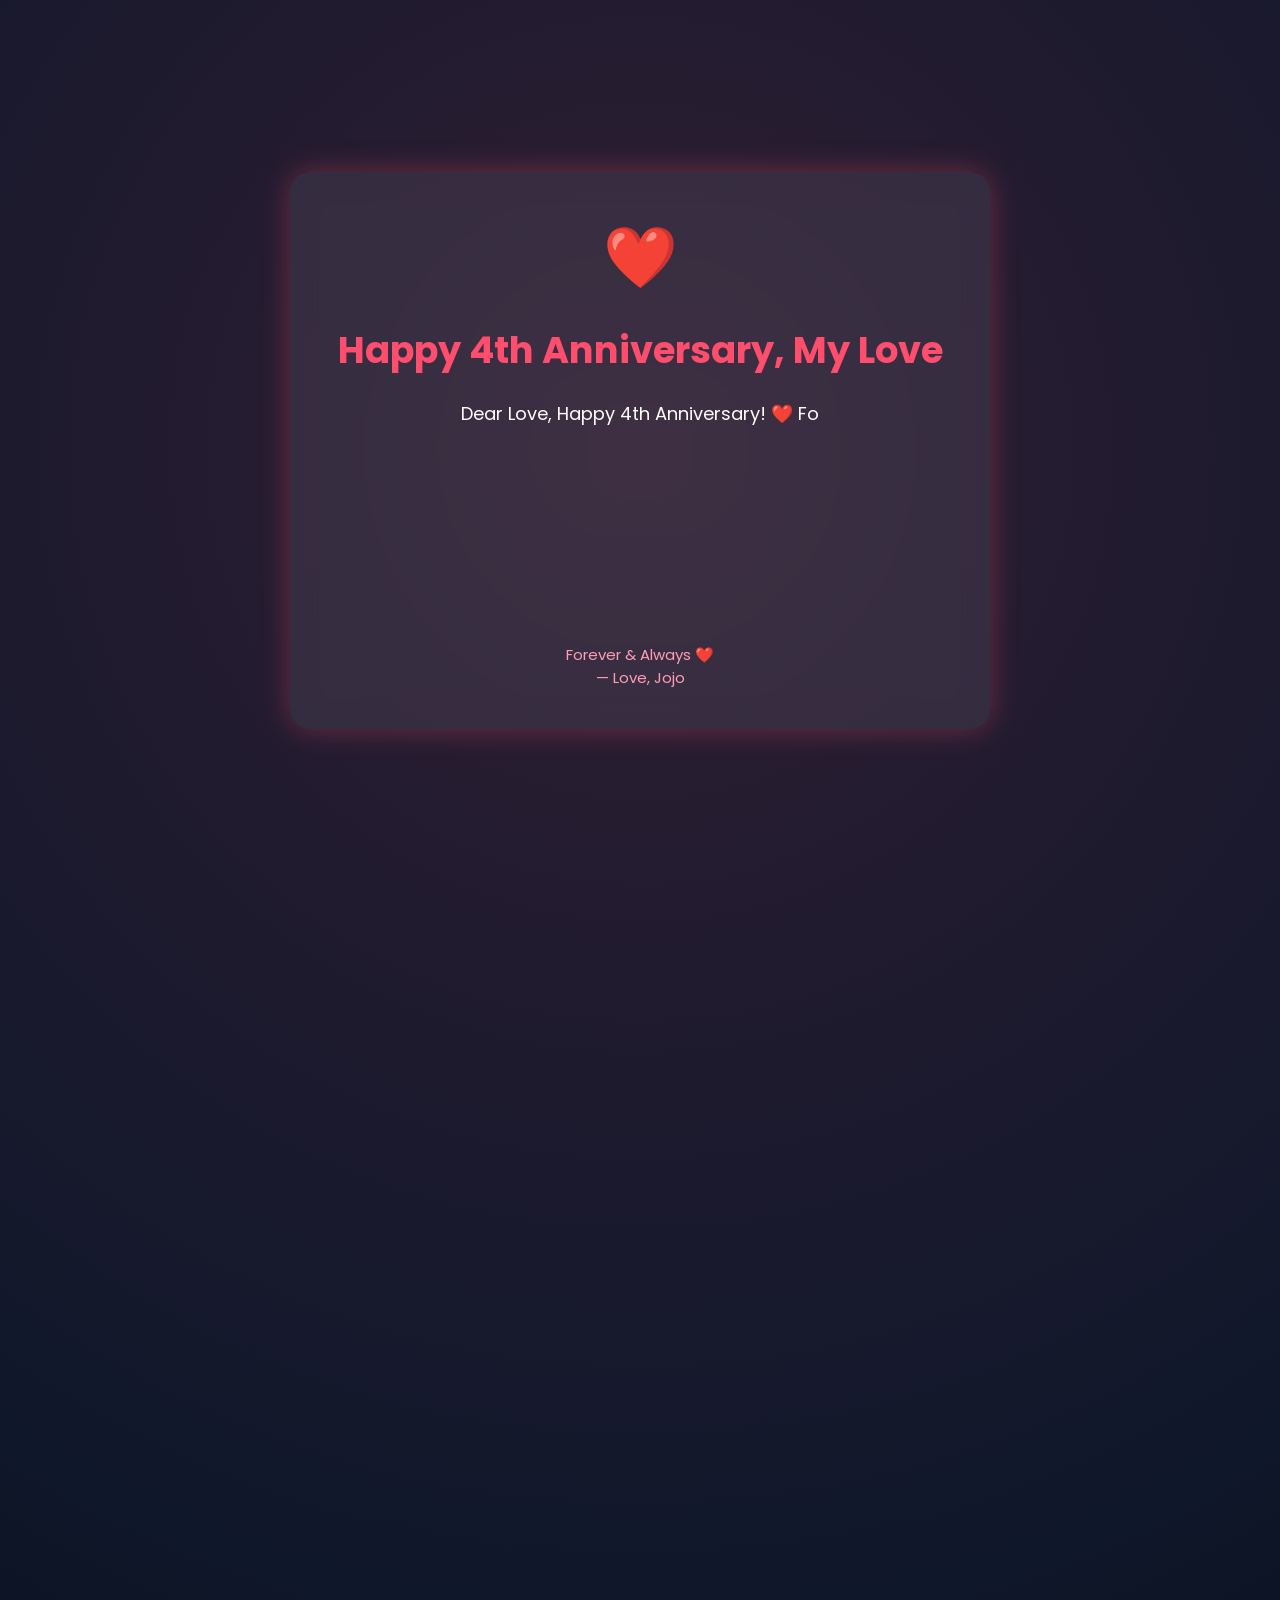
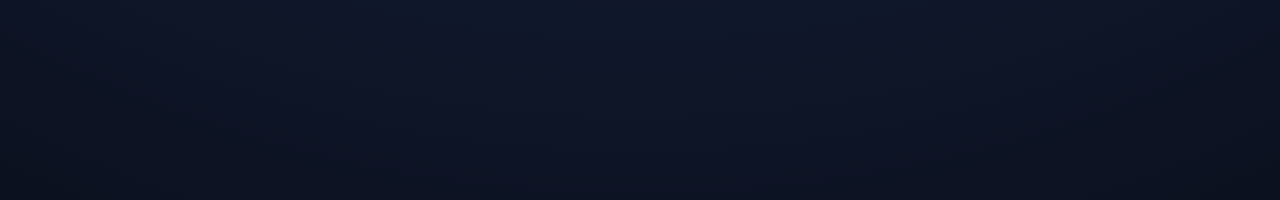
<file: Index.html>
<!DOCTYPE html>
<html lang="en">
<head>
<meta charset="UTF-8">
<meta name="viewport" content="width=device-width, initial-scale=1.0">
<title>Happy 4th Anniversary ❤️</title>

<link href="https://fonts.googleapis.com/css2?family=Poppins:wght@300;600&display=swap" rel="stylesheet">

<style>
*{
margin:0;
padding:0;
box-sizing:border-box;
font-family:'Poppins',sans-serif;
}

body{
background:#0f172a;
display:flex;
justify-content:center;
align-items:center;
height:100vh;
overflow:hidden;
color:white;
}

body::before{
content:"";
position:absolute;
width:300%;
height:300%;
background:radial-gradient(circle,#ff4d6d22,#0f172a,#000);
animation:rotate 18s linear infinite;
}

@keyframes rotate{
100%{transform:rotate(360deg);}
}

.card{
position:relative;
z-index:1;
width:90%;
max-width:700px;
padding:40px;
border-radius:20px;
background:rgba(255,255,255,.08);
backdrop-filter:blur(15px);
box-shadow:0 0 30px #ff4d6d55;
text-align:center;
}

h1{
color:#ff4d6d;
margin-bottom:20px;
font-size:2.3rem;
}

#typing{
font-size:18px;
line-height:1.8;
min-height:220px;
}

.heart{
font-size:60px;
animation:beat 1s infinite;
margin-bottom:20px;
}

@keyframes beat{
50%{
transform:scale(1.2);
}
}

footer{
margin-top:25px;
color:#ff9db5;
font-size:15px;
}
</style>
</head>

<body>

<div class="card">

<div class="heart">❤️</div>

<h1>Happy 4th Anniversary, My Love</h1>

<p id="typing"></p>

<footer>
Forever & Always ❤️<br>
— Love, Jojo
</footer>

</div>

<script>

const text = `Dear Love,

Happy 4th Anniversary! ❤️

Four years have passed, yet every day with you still feels special.

Thank you for staying beside me through every challenge, every success, and every dream.

You are my greatest blessing, my best friend, and the love of my life.

No matter what happens, I will always choose you.

I love you more than words, more than time, and more than anything in this world.

Here's to forever with you. ❤️`;

let i = 0;

function typeWriter(){
if(i < text.length){
document.getElementById("typing").innerHTML += text.charAt(i);
i++;
setTimeout(typeWriter,35);
}
}

typeWriter();

</script>

</body>
</html>
</file>
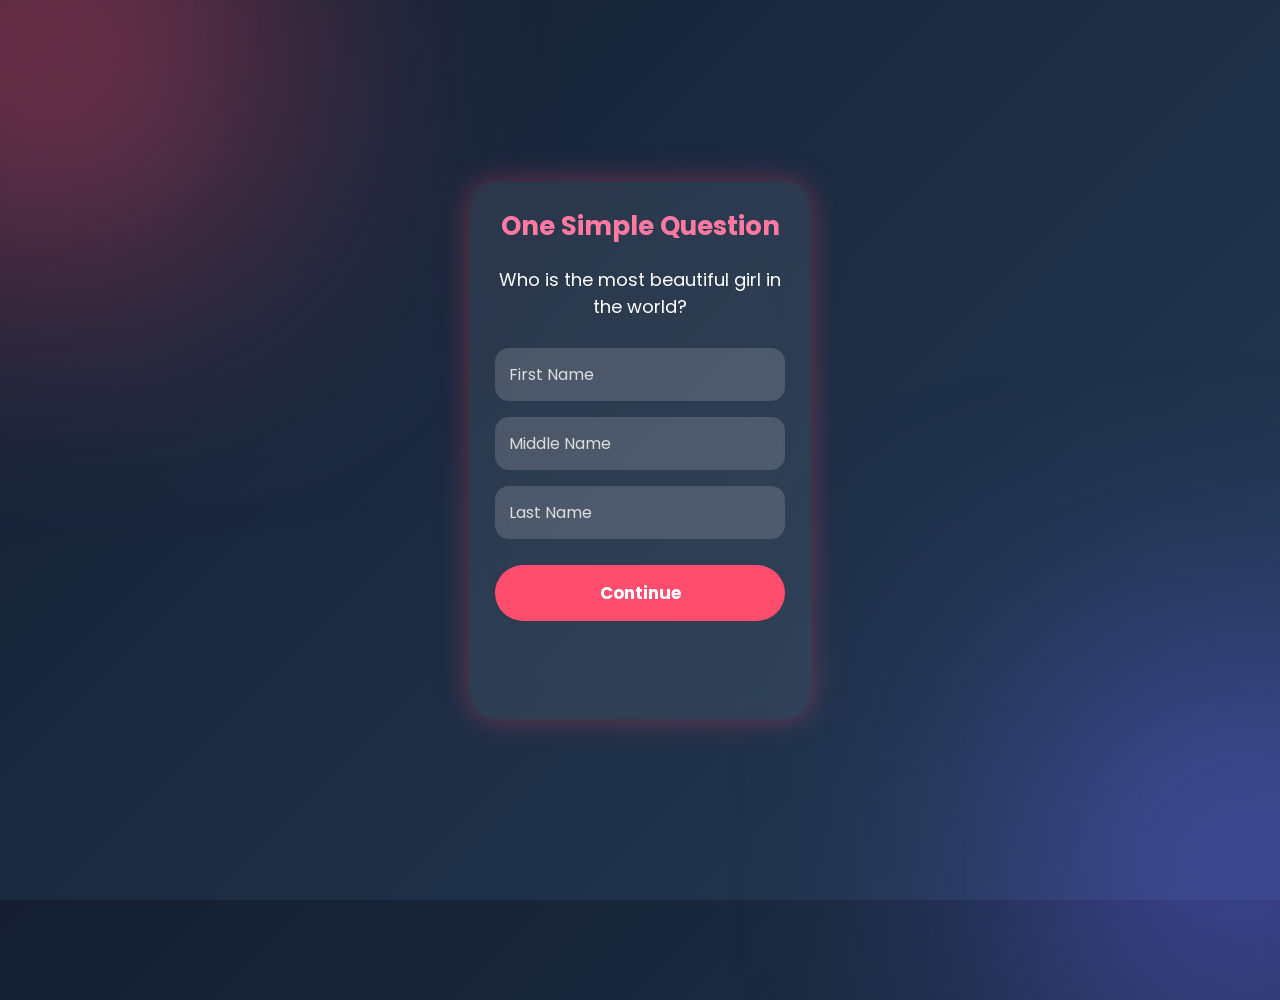
<file: index.html>
<!DOCTYPE html>
<html lang="en">
<head>
<meta charset="UTF-8">
<meta name="viewport" content="width=device-width, initial-scale=1.0, maximum-scale=1.0, user-scalable=no">
<title>For you love: APRIL JOY CONTIGA</title>

<link href="https://fonts.googleapis.com/css2?family=Poppins:wght@300;500;700&display=swap" rel="stylesheet">

<style>

*{
margin:0;
padding:0;
box-sizing:border-box;
font-family:'Poppins',sans-serif;
}

body{
display:flex;
justify-content:center;
align-items:center;
min-height:100vh;
background:linear-gradient(135deg,#141E30,#243B55);
overflow:hidden;
padding:20px;
position:relative;
}

/* Background Glow */

body::before{
content:"";
position:absolute;
width:280px;
height:280px;
background:#ff4d6d;
filter:blur(140px);
top:-100px;
left:-100px;
animation:move1 8s infinite alternate;
}

body::after{
content:"";
position:absolute;
width:280px;
height:280px;
background:#6c63ff;
filter:blur(140px);
bottom:-100px;
right:-100px;
animation:move2 8s infinite alternate;
}

@keyframes move1{
100%{
transform:translate(120px,120px);
}
}

@keyframes move2{
100%{
transform:translate(-120px,-120px);
}
}

.card{

position:relative;
z-index:10;

width:100%;
max-width:340px;

background:rgba(255,255,255,.08);

backdrop-filter:blur(18px);

border-radius:25px;

padding:25px;

text-align:center;

box-shadow:0 0 30px rgba(255,77,109,.35);

animation:fade .8s;

}

@keyframes fade{

from{
opacity:0;
transform:translateY(25px);
}

to{
opacity:1;
transform:translateY(0);
}

}

h1{

color:#ff7aa2;

font-size:26px;

margin-bottom:20px;

animation:glow 2s infinite;

}

@keyframes glow{

50%{
text-shadow:0 0 20px #ff7aa2;
}

}

.question{

color:white;

font-size:18px;

line-height:1.5;

margin-bottom:20px;

}

input{

width:100%;

padding:14px;

margin:8px 0;

border:none;

outline:none;

border-radius:14px;

background:rgba(255,255,255,.15);

color:white;

font-size:16px;

}

input::placeholder{

color:#ddd;

}

button{

width:100%;

padding:15px;

margin-top:18px;

border:none;

border-radius:40px;

background:#ff4d6d;

color:white;

font-size:17px;

font-weight:bold;

cursor:pointer;

transition:.3s;

}

button:active{

transform:scale(.95);

}

#result{

margin-top:18px;

font-size:16px;

font-weight:bold;

min-height:55px;

}

/* Portrait Phone */

@media(max-width:480px){

.card{
max-width:330px;
padding:22px;
}

h1{
font-size:24px;
}

.question{
font-size:16px;
}

input{
font-size:15px;
}

button{
font-size:16px;
}

}

</style>

</head>

<body>

<div class="card">

<h1>One Simple Question </h1>

<p class="question">
Who is the most beautiful girl in the world?
</p>

<input
id="first"
type="text"
placeholder="First Name">

<input
id="middle"
type="text"
placeholder="Middle Name">

<input
id="last"
type="text"
placeholder="Last Name">

<button onclick="checkAnswer()">
Continue 
</button>

<p id="result"></p>

</div>

<script>

function checkAnswer(){

const first=document.getElementById("first").value.trim().toLowerCase();

const middle=document.getElementById("middle").value.trim().toLowerCase();

const last=document.getElementById("last").value.trim().toLowerCase();

const result=document.getElementById("result");

if(
(first==="april joy"||first==="april") &&
middle==="esperila" &&
last==="contiga"
){

result.style.color="#7CFC00";

result.innerHTML=" Correct! Tani magustuhan mo🫶";

setTimeout(function(){

window.location.href="bouquet.html";

},1500);

}else{

result.style.color="#ff6b6b";

result.innerHTML="❌ Wrong Answer!<br><br>💡 Hint: It's my beautiful girlfriend ";

}

}

</script>

</body>
</html>
</file>
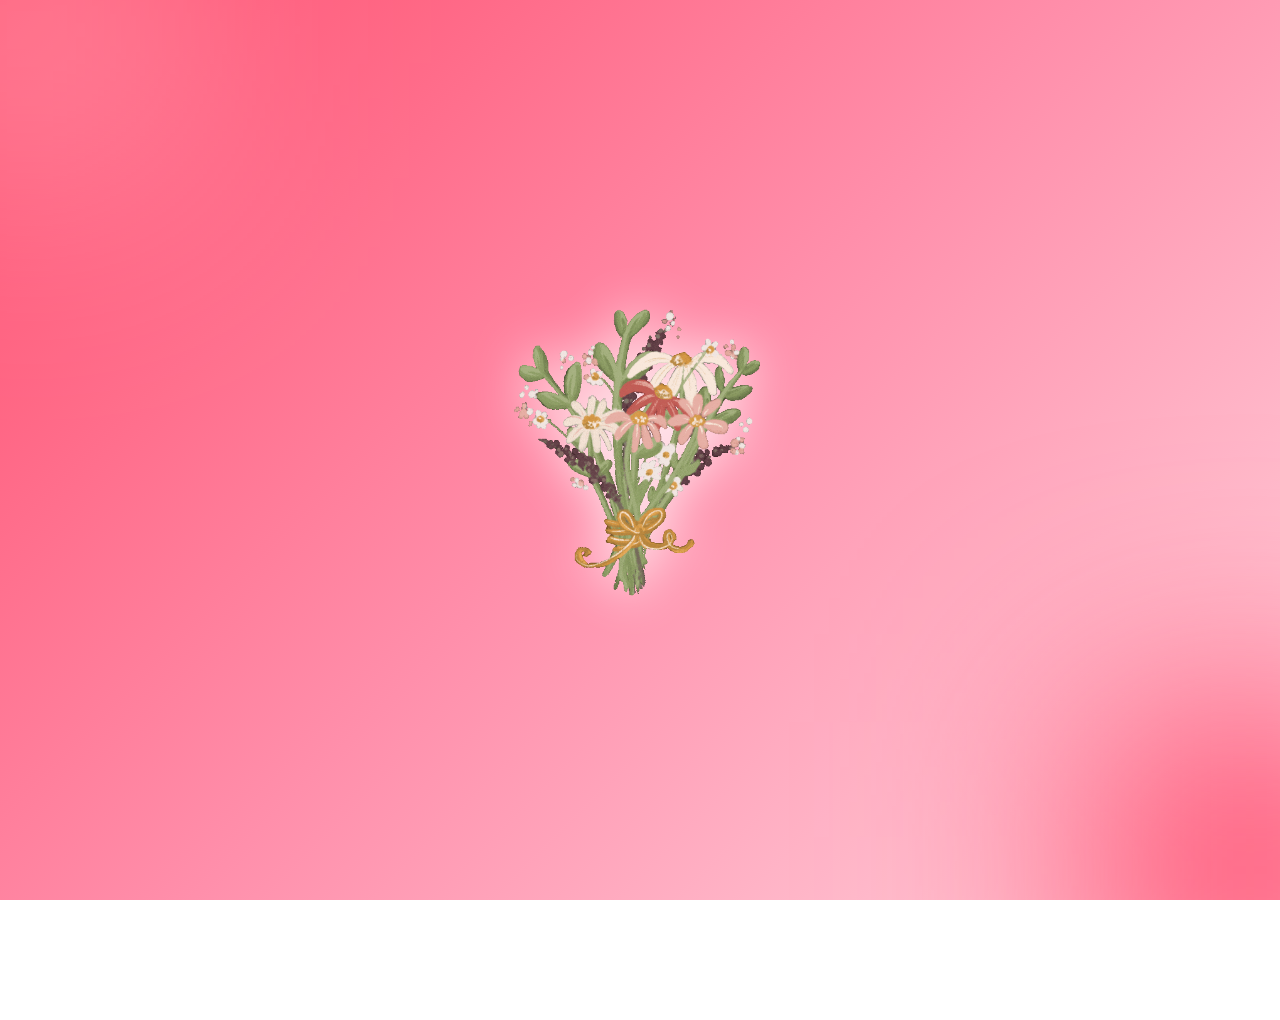
<file: bouquet.html>
<!DOCTYPE html>
<html lang="en">
<head>
<meta charset="UTF-8">
<meta name="viewport" content="width=device-width, initial-scale=1.0, maximum-scale=1.0, user-scalable=no">

<title>For My Love ❤️</title>

<link href="https://fonts.googleapis.com/css2?family=Poppins:wght@300;500;700&display=swap" rel="stylesheet">

<style>

*{
margin:0;
padding:0;
box-sizing:border-box;
font-family:'Poppins',sans-serif;
}

html,body{
width:100%;
height:100%;
overflow:hidden;
}

body{
display:flex;
justify-content:center;
align-items:center;
background:linear-gradient(135deg,#ff4d6d,#ff8fab,#ffd6e0);
position:relative;
}

/* Background Glow */

body::before{
content:"";
position:absolute;
width:300px;
height:300px;
background:#ffffff55;
filter:blur(130px);
top:-120px;
left:-120px;
animation:move1 8s infinite alternate;
}

body::after{
content:"";
position:absolute;
width:300px;
height:300px;
background:#ff2d55;
filter:blur(130px);
bottom:-120px;
right:-120px;
animation:move2 8s infinite alternate;
}

@keyframes move1{
100%{
transform:translate(130px,120px);
}
}

@keyframes move2{
100%{
transform:translate(-130px,-120px);
}
}

/* Floating Hearts */

.heart{
position:absolute;
bottom:-40px;
font-size:25px;
animation:floatUp linear forwards;
pointer-events:none;
}

@keyframes floatUp{

0%{
transform:translateY(0) scale(.5);
opacity:0;
}

20%{
opacity:1;
}

100%{
transform:translateY(-120vh) scale(1.5);
opacity:0;
}

}

/* Title */

.title{
position:absolute;
top:70px;
width:100%;
text-align:center;
font-size:30px;
font-weight:bold;
color:white;
text-shadow:0 0 20px white;
animation:glow 2s infinite;
}

@keyframes glow{

50%{
text-shadow:0 0 30px white;
}

}

/* Bouquet */

.bouquet{

width:300px;
max-width:85%;

cursor:pointer;

animation:bounce 2s infinite;

transition:.3s;

filter:drop-shadow(0 0 25px rgba(255,255,255,.8));

}

.bouquet:active{

transform:scale(.94);

}

@keyframes bounce{

0%,100%{
transform:translateY(0);
}

50%{
transform:translateY(-18px);
}

}

/* Tap Text */

.tap{

position:absolute;

bottom:80px;

width:100%;

text-align:center;

font-size:20px;

font-weight:bold;

color:white;

animation:blink 1s infinite;

}

@keyframes blink{

50%{
opacity:.4;
}

}

@media(max-width:480px){

.title{
font-size:26px;
top:60px;
}

.bouquet{
width:250px;
}

.tap{
font-size:18px;
bottom:60px;
}

}

</style>

</head>

<body>

<img src="giphy.gif" class="bouquet" onclick="openLetter()" alt="Bouquet">

<div class="tap"></div>

  <script>

// Open the Love Letter
function openLetter(){

    document.querySelector(".bouquet").style.transform="scale(1.1)";
    document.querySelector(".bouquet").style.opacity=".9";

    setTimeout(function(){

        window.location.href="message.html";

    },600);

}

// Floating Hearts
setInterval(function(){

    const heart=document.createElement("div");

    heart.className="heart";

    const hearts=["💕","🤍","🖤"];

    heart.innerHTML=hearts[Math.floor(Math.random()*hearts.length)];

    heart.style.left=Math.random()*100+"vw";

    heart.style.fontSize=(18+Math.random()*18)+"px";

    heart.style.animationDuration=(4+Math.random()*4)+"s";

    document.body.appendChild(heart);

    setTimeout(function(){

        heart.remove();

    },8000);

},350);

// Sparkle Effect
setInterval(function(){

    document.body.animate([
        {filter:"brightness(1)"},
        {filter:"brightness(1.08)"},
        {filter:"brightness(1)"}
    ],{
        duration:1200
    });

},5000);

</script>

</body>
</html>
</file>
